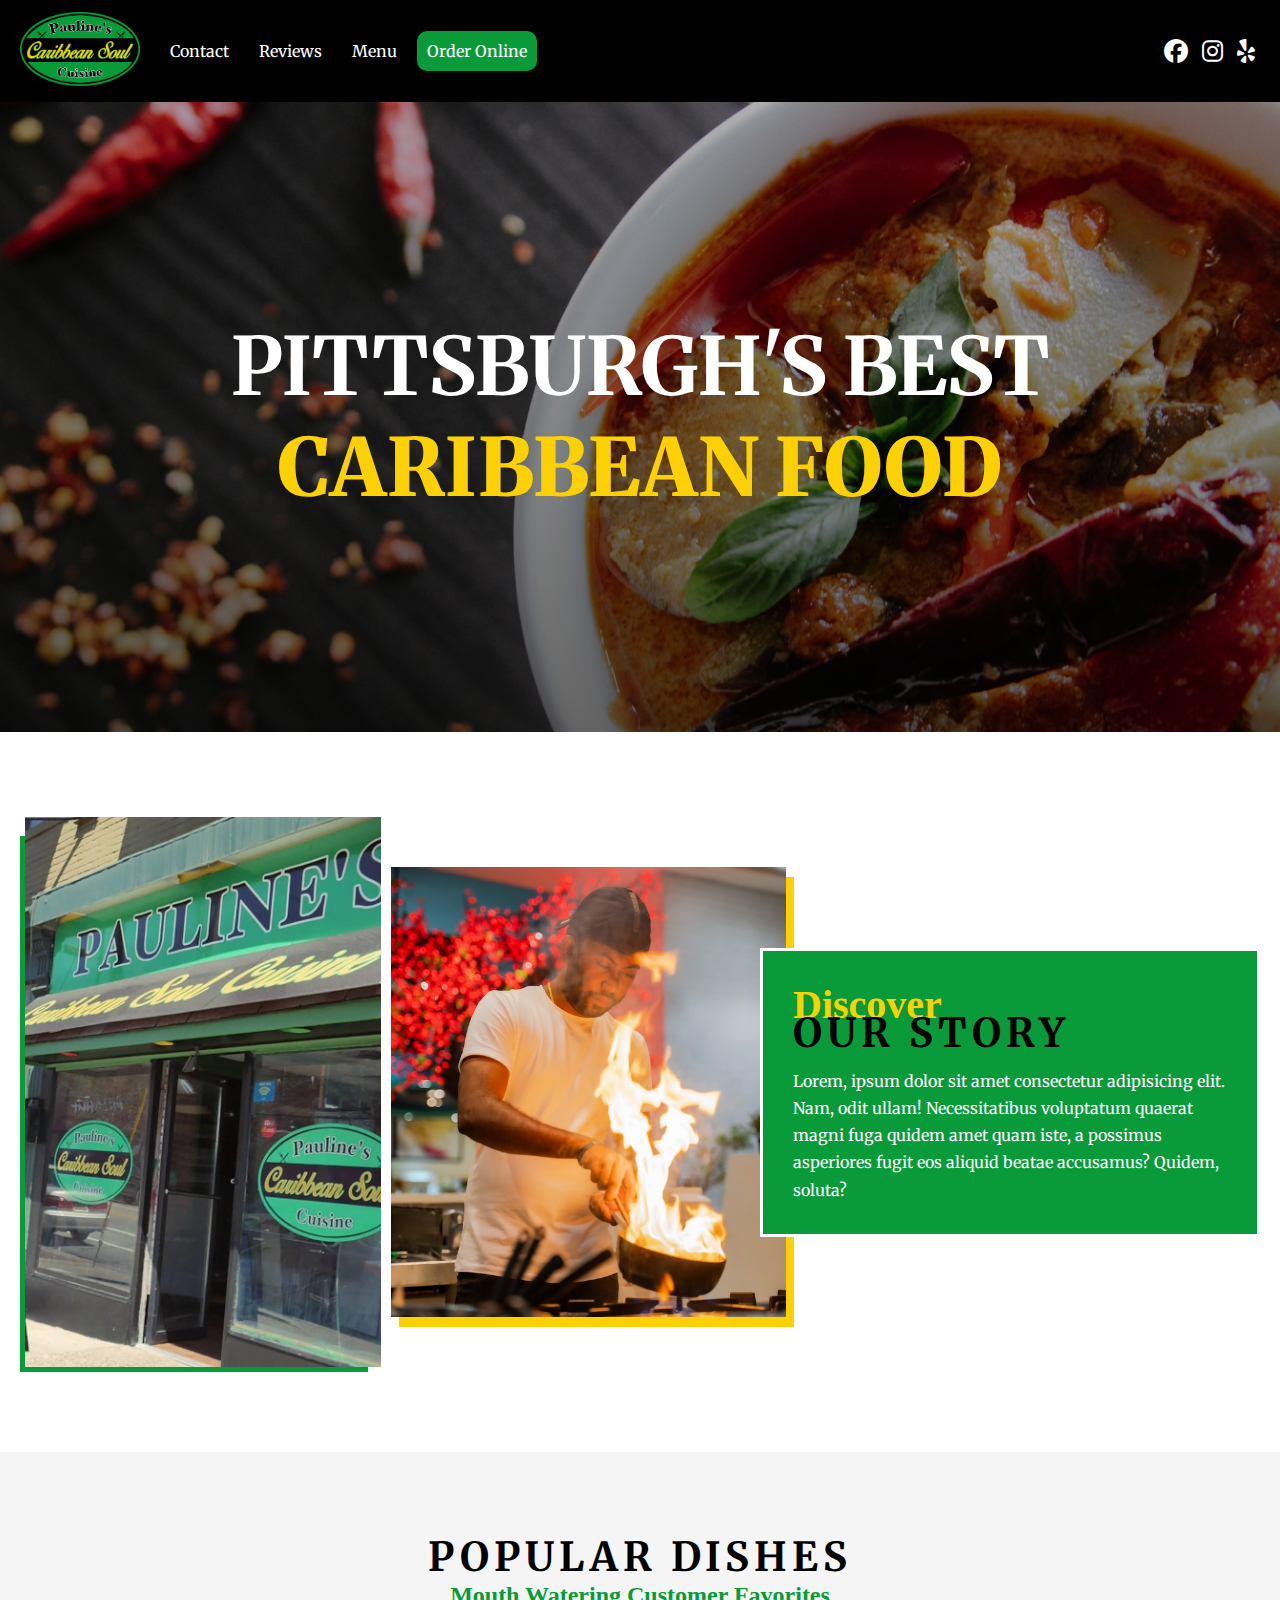
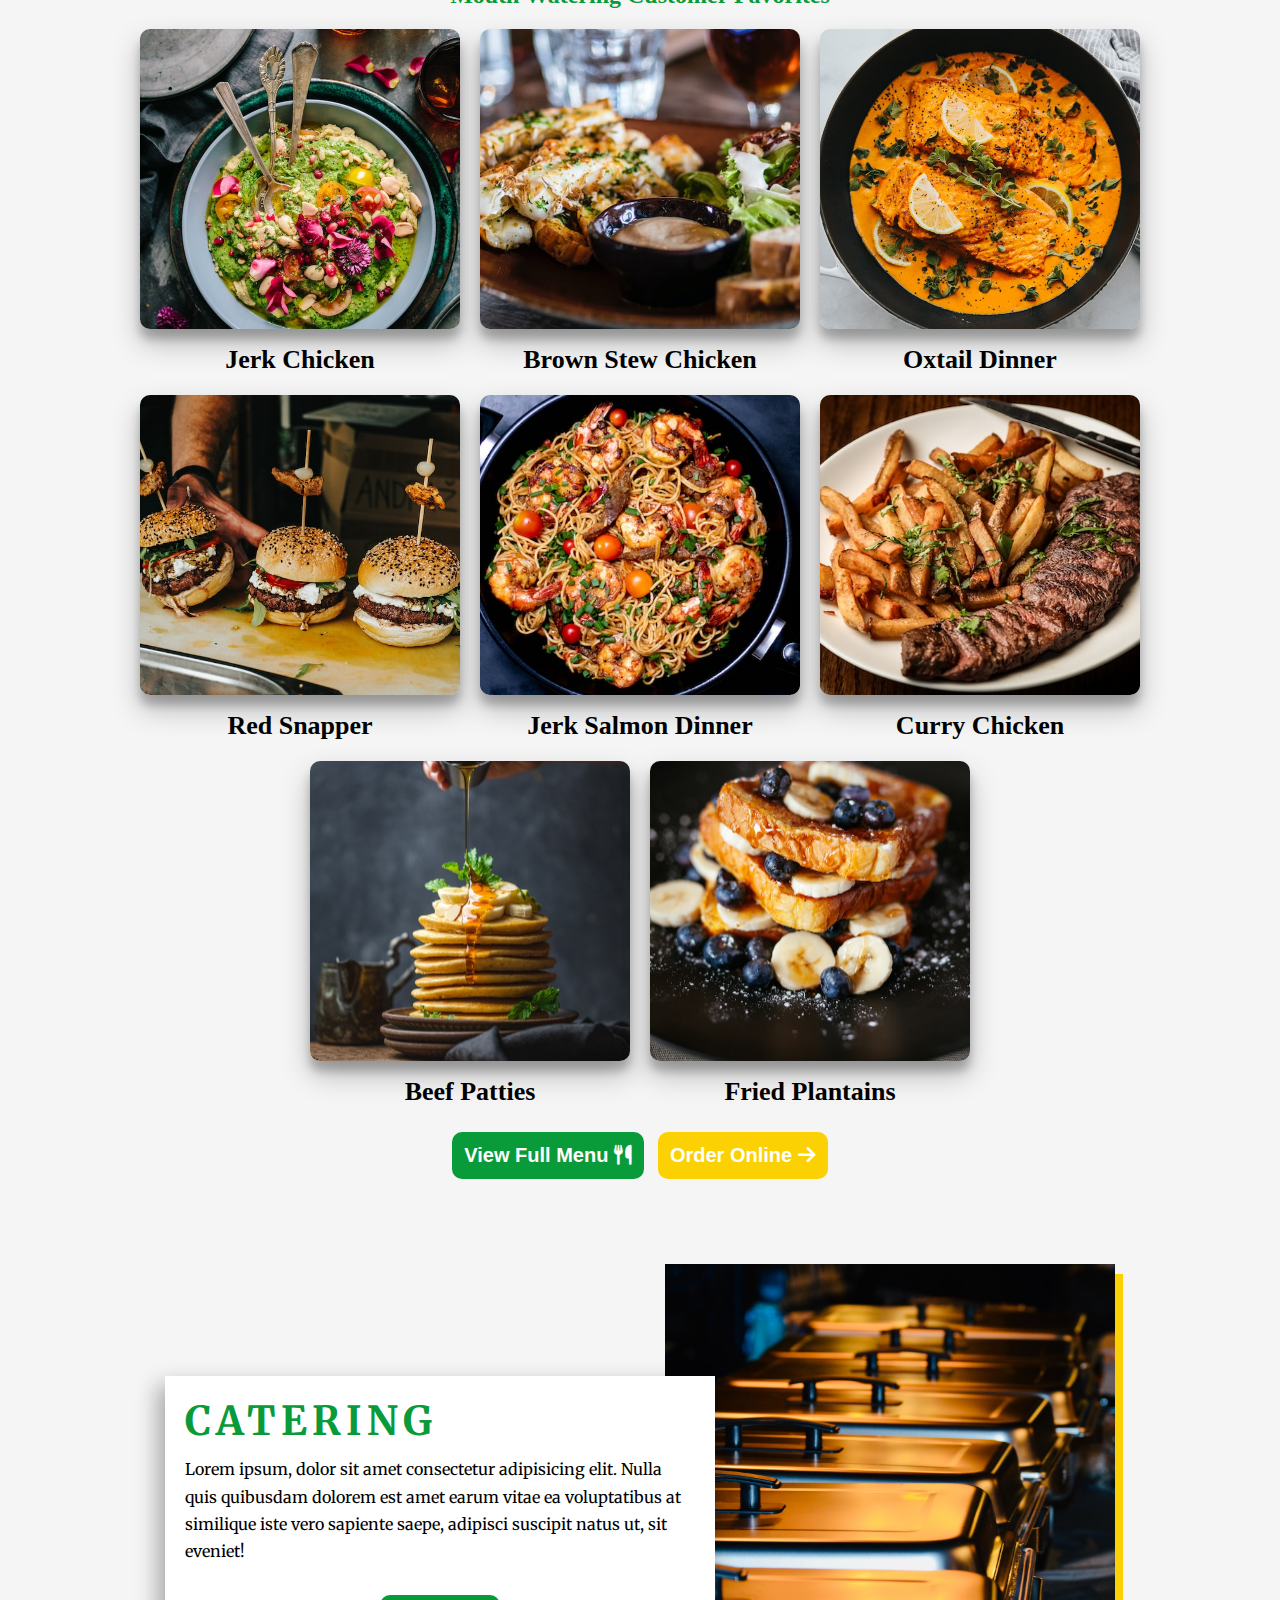
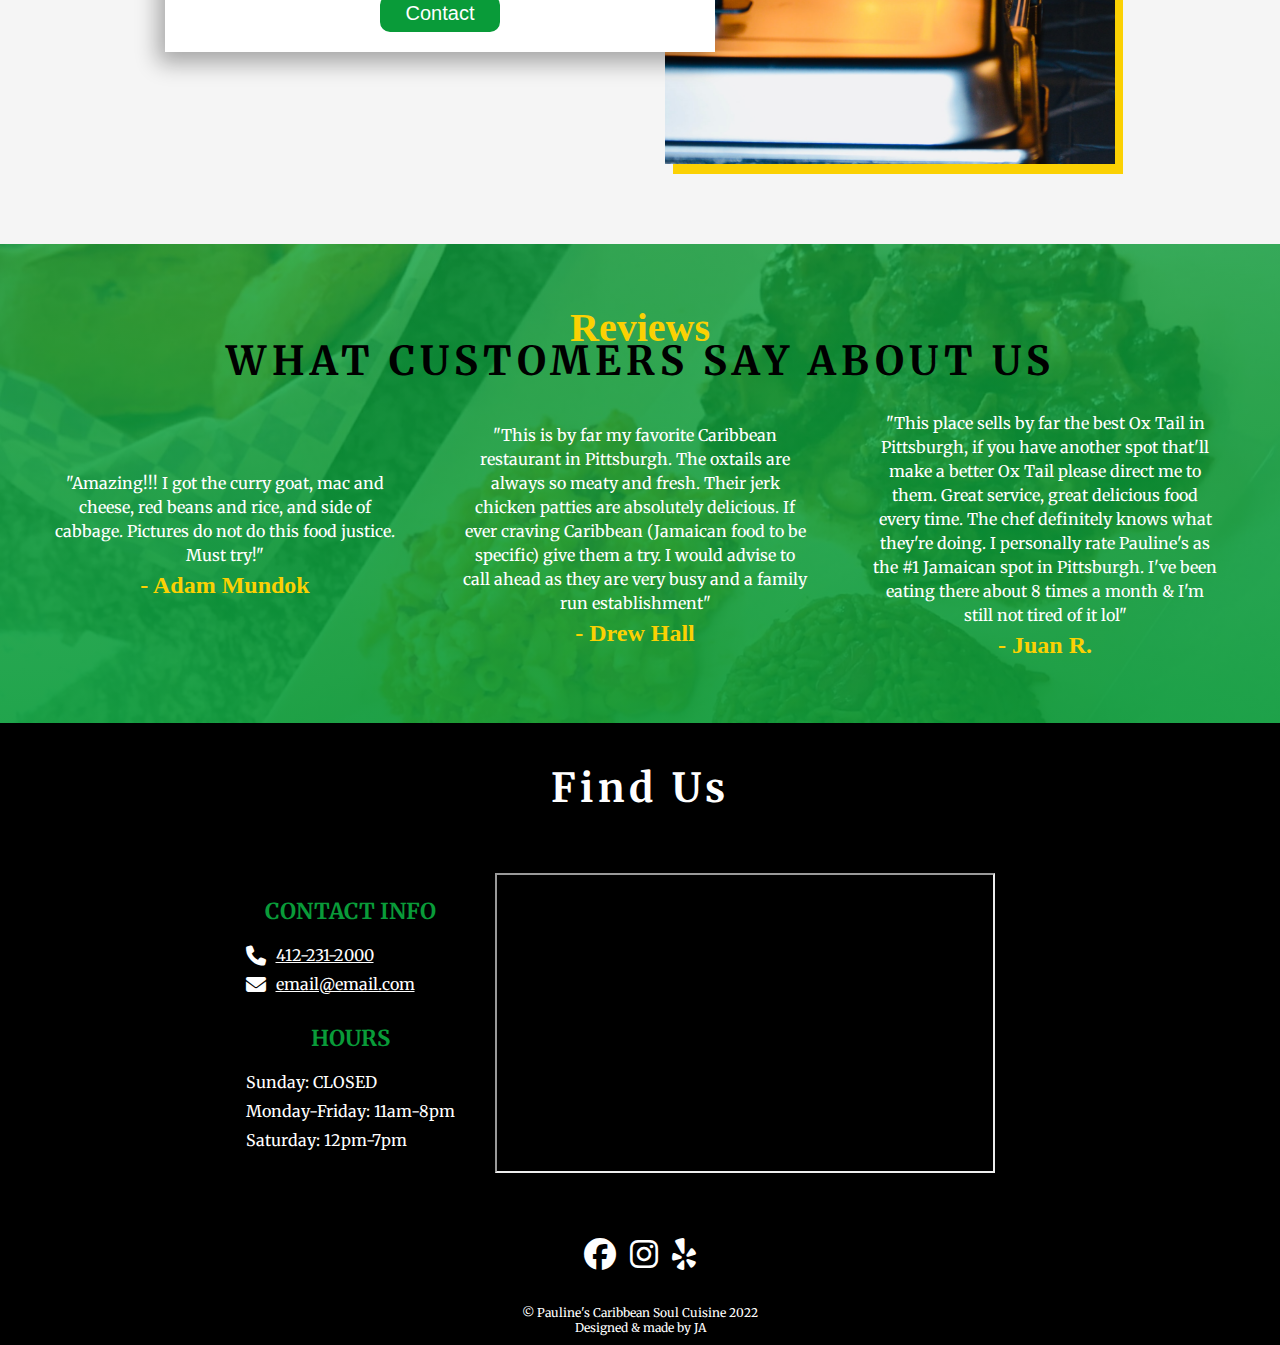
<file: index.html>
<!DOCTYPE html>
<html lang="en">
<head>
    <meta charset="UTF-8">
    <meta http-equiv="X-UA-Compatible" content="IE=edge">
    <meta name="viewport" content="width=device-width, initial-scale=1.0">
    <meta name="description" content="Pauline's Caribbean Soul Cusine is the best caribbean/jamiacan food in or around Pittsburgh. It brings authentic flavors & dsihes together that makes you feel like you're in the Caribbeans">
    <title>Paulines Caribbean Soul Cuisine | Home</title>
    <!--fafvicon-->
    <link rel="icon" href="images/logo.jpeg" type="image/icon type">
    <!--social media icons-->
    <link rel="stylesheet" href="https://cdnjs.cloudflare.com/ajax/libs/font-awesome/6.1.2/css/all.min.css">
    <!--google font-->
    <link href="https://fonts.googleapis.com/css2?family=Alex+Brush&family=Merriweather&display=swap" rel="stylesheet">
    <!--link to css file-->
    <link rel="stylesheet" href="styles.css">
    <!--------- JQUERY SCRIPT -------->
    <script src="https://ajax.googleapis.com/ajax/libs/jquery/3.5.1/jquery.min.js"></script>
</head>
<body>
    <header>
        <a href="index.html"><img src="images/logo.png" alt="Paulines Caribbean Soul Cuisine logo"></a>
        <div class="hamburger">
            <div class="bar"></div>
            <div class="bar"></div>
            <div class="bar"></div>
        </div>

        <nav class="navbar">
            <ul>
                <li><a href="#contact">Contact</a></li>
                <li><a href="index.html#reviews">Reviews</a></li>
                <li><a href="menu.html">Menu</a></li>
                <li class="order"><a href="https://food.google.com/chooseprovider?restaurantId=/g/11fjw0z1xc&g2lbs=AL1YbfXR6RM3KHdOVJWy3Yt_N_BVqF195o3GFgGLdpHqwljR3GwRXJ218bBOVo6pYaemmeC_ZY3B-Z7lGoQ_lxUYyD11pRMFp-DDnQlpaJ6XE6th7A94Gvk%3D&hl=en-US&gl=us&ssta=1&fo_m=MfohQo559jFvMWvkddHzV46uMT_RFPQ05bfKMQVr5-7IofUJMU_hT8vrWuwRMUv3d8yCO4PgMUOzJVpjPL1YMfZ3bInYwBDuMfaXTPp5KXh-&gei=bekrY-3gHv3Y5NoP66KqkAQ&ei=bekrY-3gHv3Y5NoP66KqkAQ&fo_s=OA,AH&orderType=2&sa=X&ved=2ahUKEwity8zUzKf6AhV9LFkFHWuRCkIQjYwDKAB6BAh2EAE&sei=CUAaWvNgMwe5EQSKY1CANVTr&utm_campaign&utm_source=search" 
                    target="_blank">Order Online</a></li>
            </ul>
        </nav>
        <!-----   SOCIAL MEDIA LINKS    ------>
        <div class="social-links">
            <a href="https://www.facebook.com/PCSCPittsburgh/" target="_blank"><i class="fa-brands fa-facebook fa-xl"></i></a>
            <a href="#" target="_blank"><i class="fa-brands fa-instagram fa-xl"></i></a>
            <a href="https://www.yelp.com/biz/paulines-caribbean-soul-cuisine-pittsburgh" target="_blank"><i class="fa-brands fa-yelp fa-xl"></i></a>
        </div>
    </header>

    <main>
        <!------- HERO IMAGE CONTAINER  ------->
        <section class="hero">
            <div>
                <h1 class="">Pittsburgh's Best <br><span id="words">Caribbean Food</span></h1>
            </div>
        </section>
        
        <!-------  ABOUT US SECTION  ----->
        <section class="about-us">
            <div class="about-img-box">
                <img src="images/store_front.JPG" alt="" class="about-img1">
                <img src="images/eiliv-aceron-wNQoaYCFcsI-unsplash.jpg" alt="" class="about-img2">
            </div>
            <div class="about-text">
                <h4>Discover</h4>
                <h2>Our Story</h2>
                <p>Lorem, ipsum dolor sit amet consectetur adipisicing elit. Nam, odit ullam! Necessitatibus voluptatum quaerat magni fuga quidem amet quam iste, a possimus asperiores fugit eos aliquid beatae accusamus? Quidem, soluta?</p>
            </div>
        </section>

        <!------  POPULAR DISHES SECTION  ---->
        <section class="popular-container">
            <h2>Popular Dishes</h2>
            <p class="subtext">Mouth Watering Customer Favorites</p>
                <div class="grid-gallery">
                    <div class="gallery-box">
                        <div class="gallery-item">
                            <img src="images/brooke-lark-oaz0raysASk-unsplash.jpg" alt="">
                        </div>
                        <p>Jerk Chicken</p>
                    </div>

                    <div class="gallery-box">
                        <div class="gallery-item">
                            <img src="images/davide-cantelli-jpkfc5_d-DI-unsplash.jpg" alt="">
                        </div>
                        <p>Brown Stew Chicken</p>
                    </div>

                    <div class="gallery-box">
                        <div class="gallery-item">
                            <img src="images/khloe-arledge-ND3edEmzcdQ-unsplash.jpg" alt="">
                        </div>
                        <p>Oxtail Dinner</p>
                    </div>

                    <div class="gallery-box">
                        <div class="gallery-item">
                            <img src="images/miha-rekar-ISVtBKNhJ2g-unsplash.jpg" alt="">
                        </div>
                        <p>Red Snapper</p>
                    </div>

                    <div class="gallery-box">
                        <div class="gallery-item">
                            <img src="images/olayinka-babalola-r01ZopTiEV8-unsplash.jpg" alt="">
                        </div>
                        <p>Jerk Salmon Dinner</p>
                    </div>

                    <div class="gallery-box">
                        <div class="gallery-item">
                            <img src="images/tim-toomey-pe9dvM1rQkM-unsplash.jpg" alt="">
                        </div>
                        <p>Curry Chicken</p>
                    </div>

                    <div class="gallery-box">
                        <div class="gallery-item">
                            <img src="images/chad-montano-eeqbbemH9-c-unsplash.jpg" alt="">
                        </div>
                        <p>Beef Patties</p>
                    </div>

                    <div class="gallery-box">
                        <div class="gallery-item">
                            <img src="images/joseph-gonzalez-zcUgjyqEwe8-unsplash.jpg" alt="">
                        </div>
                        <p>Fried Plantains</p>
                    </div>
                </div> 
                <a href="menu.html"><button class="menu-btn">View Full Menu <i class="fa-solid fa-utensils"></i></button></a>
                <a href="https://food.google.com/chooseprovider?restaurantId=/g/11fjw0z1xc&g2lbs=AL1YbfXR6RM3KHdOVJWy3Yt_N_BVqF195o3GFgGLdpHqwljR3GwRXJ218bBOVo6pYaemmeC_ZY3B-Z7lGoQ_lxUYyD11pRMFp-DDnQlpaJ6XE6th7A94Gvk%3D&hl=en-US&gl=us&ssta=1&fo_m=MfohQo559jFvMWvkddHzV46uMT_RFPQ05bfKMQVr5-7IofUJMU_hT8vrWuwRMUv3d8yCO4PgMUOzJVpjPL1YMfZ3bInYwBDuMfaXTPp5KXh-&gei=bekrY-3gHv3Y5NoP66KqkAQ&ei=bekrY-3gHv3Y5NoP66KqkAQ&fo_s=OA,AH&orderType=2&sa=X&ved=2ahUKEwity8zUzKf6AhV9LFkFHWuRCkIQjYwDKAB6BAh2EAE&sei=CUAaWvNgMwe5EQSKY1CANVTr&utm_campaign&utm_source=search" target="_blank"><button class="order-btn">Order Online <i class="fa-solid fa-arrow-right"></i></button></a>
        </section>

        <!-------    CATERING SECTION    -------->
        <section class="catering">
            <div class="catering-text-box" id="catering">
                <h3>Catering</h3>
                <p>Lorem ipsum, dolor sit amet consectetur adipisicing elit. Nulla quis quibusdam dolorem est amet earum vitae ea voluptatibus at similique iste vero sapiente saepe, adipisci suscipit natus ut, sit eveniet!</p>
                <div class="catering-btn-box">
                    <a href="menu.html#contact"><button class="catering-btn">Contact</button></a>
                </div>
            </div>

            <div class="catering-img-box">
                <img src="images/catering.jpg" alt="catering img">
            </div>
        </section>

        <section class="reviews-container" id="reviews">
            <h3>Reviews</h3>
            <h2>What Customers Say ABout US</h2>
                    <div class="slider">
                        <div class="slide">
                            <!-- invidiual reviews-->
                            <div class="review">
                                <p>"Amazing!!! I got the curry goat, mac and cheese, red beans and rice, and side of cabbage.
                                    Pictures do not do this food justice. Must try!"</p>
                                <h4> - Adam Mundok</h4>
                            </div>
                            <div class="review">
                                <P>"This is by far my favorite Caribbean restaurant in Pittsburgh. The oxtails are always so meaty 
                                    and fresh. Their jerk chicken patties are absolutely delicious. If ever craving Caribbean (Jamaican 
                                    food to be specific) give them a try. I would advise to call ahead as they are very busy and a family run establishment"</P>
                                <h4> - Drew Hall</h4>
                            </div>
                            <div class="review">
                                <p>"This place sells by far the best Ox Tail in Pittsburgh, if you have another spot that'll make a better Ox Tail please direct 
                                    me to them. Great service, great delicious food every time. The chef definitely knows what they're doing. I personally rate
                                    Pauline's as the #1 Jamaican spot in Pittsburgh. I've been eating there about 8 times a month & I'm still not tired of it lol"</p>
                                <h4> - Juan R.</h4>
                            </div>
                            <div class="review">
                                <p>"Pauline's Caribbean restaurant has a lot of Soul! The food is comforting and delicious. I have tried the salmon, curry chicken
                                    but my favorite dish is the oxtails. Also the Rum cake is a great way to complete your meal. Get some Soul and try Pauline's!!!"</p>
                                <h4> - Sandra F.</h4>
                            </div>
                            <div class="review">
                                <p>"Hands down the best Jamaican food in Pittsburgh. Absolutely loved the curry goat and the curry chicken. The cabbages and mac & cheese 
                                    were perfect. Will definitely order from Pauline's again."</p>
                                <h4> - Jotie</h4>
                            </div>
                        </div>

                        <!--duplicate the image slides so it flows well at end of images-->
                        <div class="slide">
                            <!-- invidiual reviews-->
                            <div class="review">
                                <p>"Amazing!!! I got the curry goat, mac and cheese, red beans and rice, and side of cabbage.
                                    Pictures do not do this food justice. Must try!"</p>
                                <h4> - Adam Mundok</h4>
                            </div>
                            <div class="review">
                                <P>"This is by far my favorite Caribbean restaurant in Pittsburgh. The oxtails are always so meaty 
                                    and fresh. Their jerk chicken patties are absolutely delicious. If ever craving Caribbean (Jamaican 
                                    food to be specific) give them a try. I would advise to call ahead as they are very busy and a family run establishment"</P>
                                <h4> - Drew Hall</h4>
                            </div>
                            <div class="review">
                                <p>"This place sells by far the best Ox Tail in Pittsburgh, if you have another spot that'll make a better Ox Tail please direct 
                                    me to them. Great service, great delicious food every time. The chef definitely knows what they're doing. I personally rate
                                    Pauline's as the #1 Jamaican spot in Pittsburgh. I've been eating there about 8 times a month & I'm still not tired of it lol"</p>
                                <h4> - Juan R.</h4>
                            </div>
                            <div class="review">
                                <p>"Pauline's Caribbean restaurant has a lot of Soul! The food is comforting and delicious. I have tried the salmon, curry chicken
                                    but my favorite dish is the oxtails. Also the Rum cake is a great way to complete your meal. Get some Soul and try Pauline's!!!"</p>
                                <h4> - Sandra F.</h4>
                            </div>
                            <div class="review">
                                <p>"Hands down the best Jamaican food in Pittsburgh. Absolutely loved the curry goat and the curry chicken. The cabbages and mac & cheese 
                                    were perfect. Will definitely order from Pauline's again."</p>
                                <h4> - Jotie</h4>
                            </div>
                        </div>
                    </div>
        </section>
    </main>

    <!-------- FOOTER ----------->
    <footer id="contact">
        <h2>Find Us</h2>
        <!------    CONTACT CONTAINER   ------->
        <div class="contact-container">
            <div>
                <div class="contact">
                    <h3 class="subheader">Contact Info</h3>
                    <p><i class="fa-solid fa-phone fa-lg"></i><a href="tel:+1-412-231-2000" class="direct">412-231-2000</a></p>
                    <p><i class="fa-solid fa-envelope fa-lg"></i><a href="mailto:#" class="direct">email@email.com</a></p>
                </div>
                
                <div class="hours">
                    <h3 class="subheader">Hours</h3>
                    <p>Sunday: CLOSED</p>
                    <P>Monday-Friday: 11am-8pm</P>
                    <p>Saturday: 12pm-7pm</p>
                </div>
            </div>
            <iframe src="https://www.google.com/maps/embed?pb=!1m18!1m12!1m3!1d12143.460085523611!2d-80.02344480982882!3d40.4561243681363!2m3!1f0!2f0!3f0!3m2!1i1024!2i768!4f13.1!3m3!1m2!1s0x8834f3aeb3890b8f%3A0xad9e0e77c859ea7f!2sPauline&#39;s%20Caribbean%20Soul%20Cuisine!5e0!3m2!1sen!2sus!4v1663903732832!5m2!1sen!2sus"  loading="lazy" referrerpolicy="no-referrer-when-downgrade"></iframe>
        </div>

        <div class="social-links">
            <a href="https://www.facebook.com/PCSCPittsburgh/" target="_blank"><i class="fa-brands fa-facebook fa-2x"></i></a>
            <a href="#" target="_blank"><i class="fa-brands fa-instagram fa-2x"></i></a>
            <a href="https://www.yelp.com/biz/paulines-caribbean-soul-cuisine-pittsburgh" target="_blank"><i class="fa-brands fa-yelp fa-2x"></i></a>
        </div>

        <div class="copyright-footer">
            <p>&#169; Pauline's Caribbean Soul Cuisine 2022</p>
            <p class="web-designer">Designed & made by JA</p>
        </div>    
    </footer>
    <!-- JAVASCRIPT FILE-->
    <script src="script.js"></script>
</body>
</html>
</file>
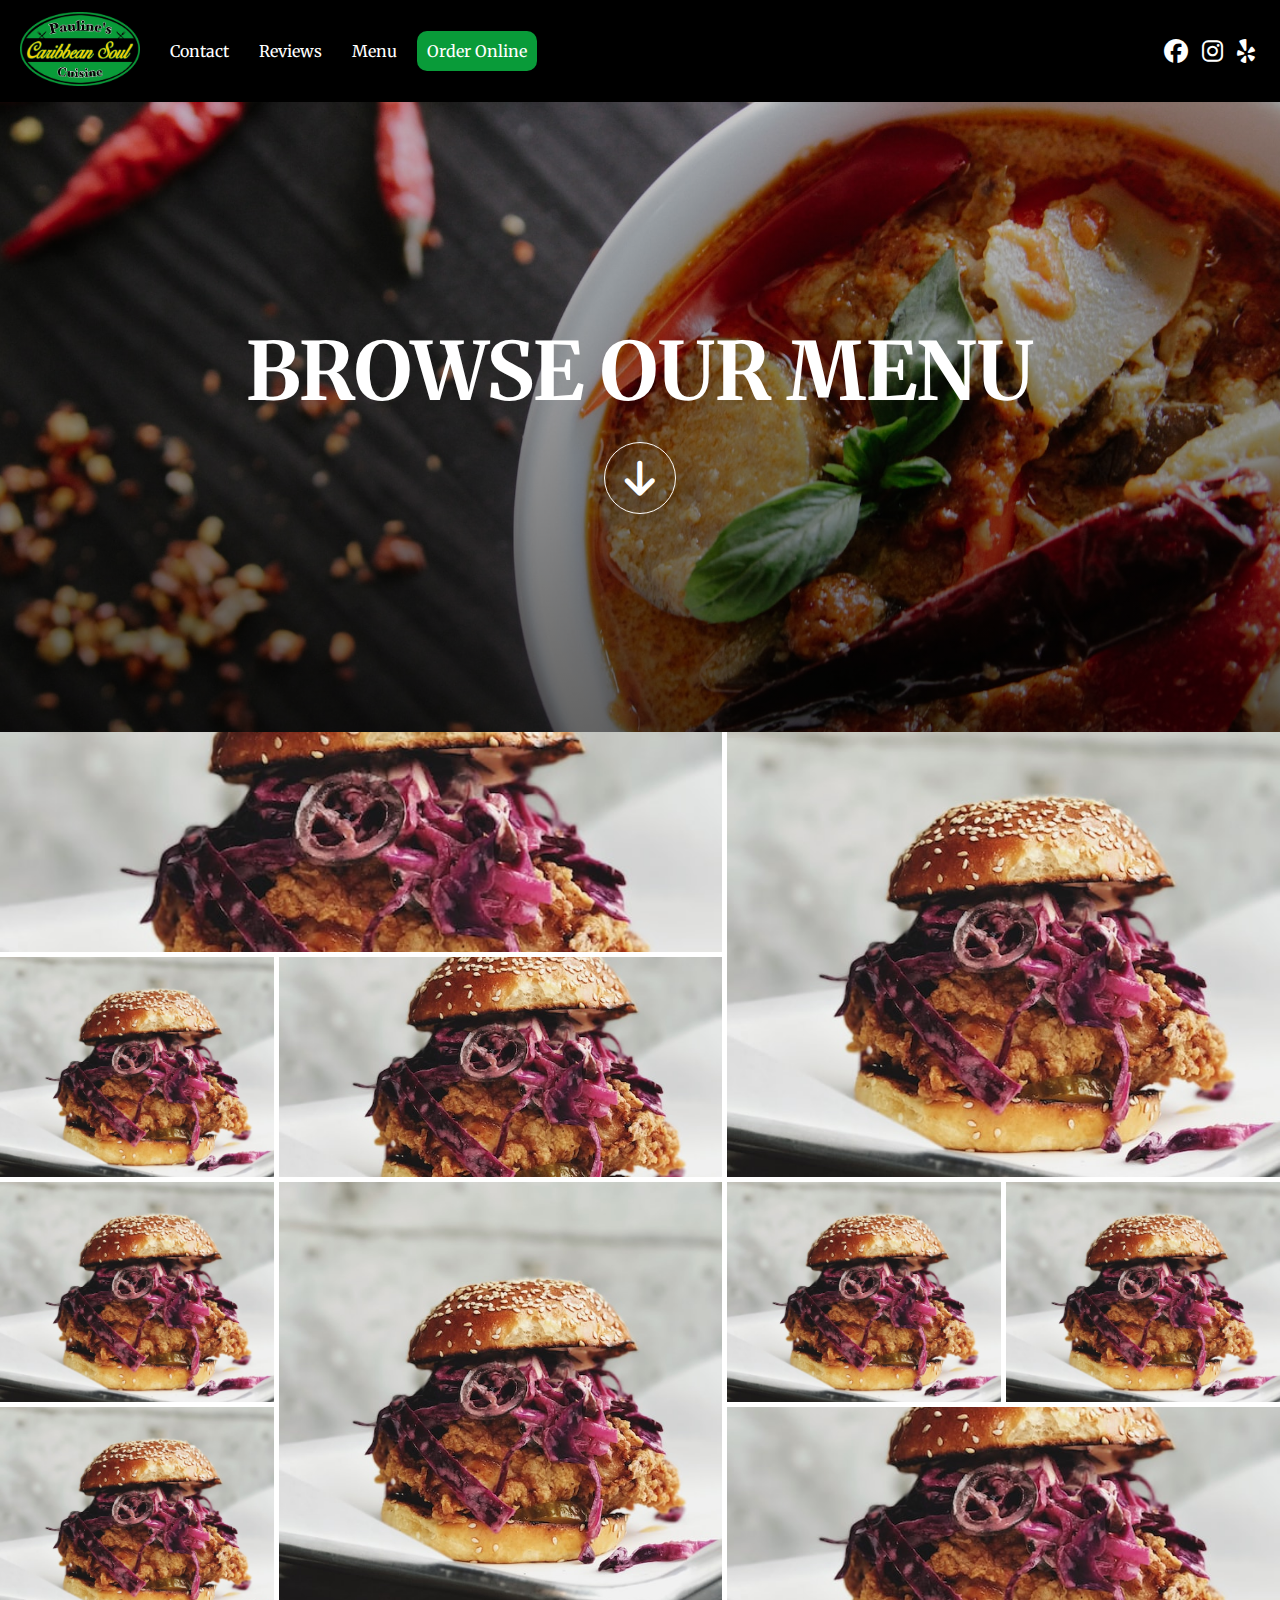
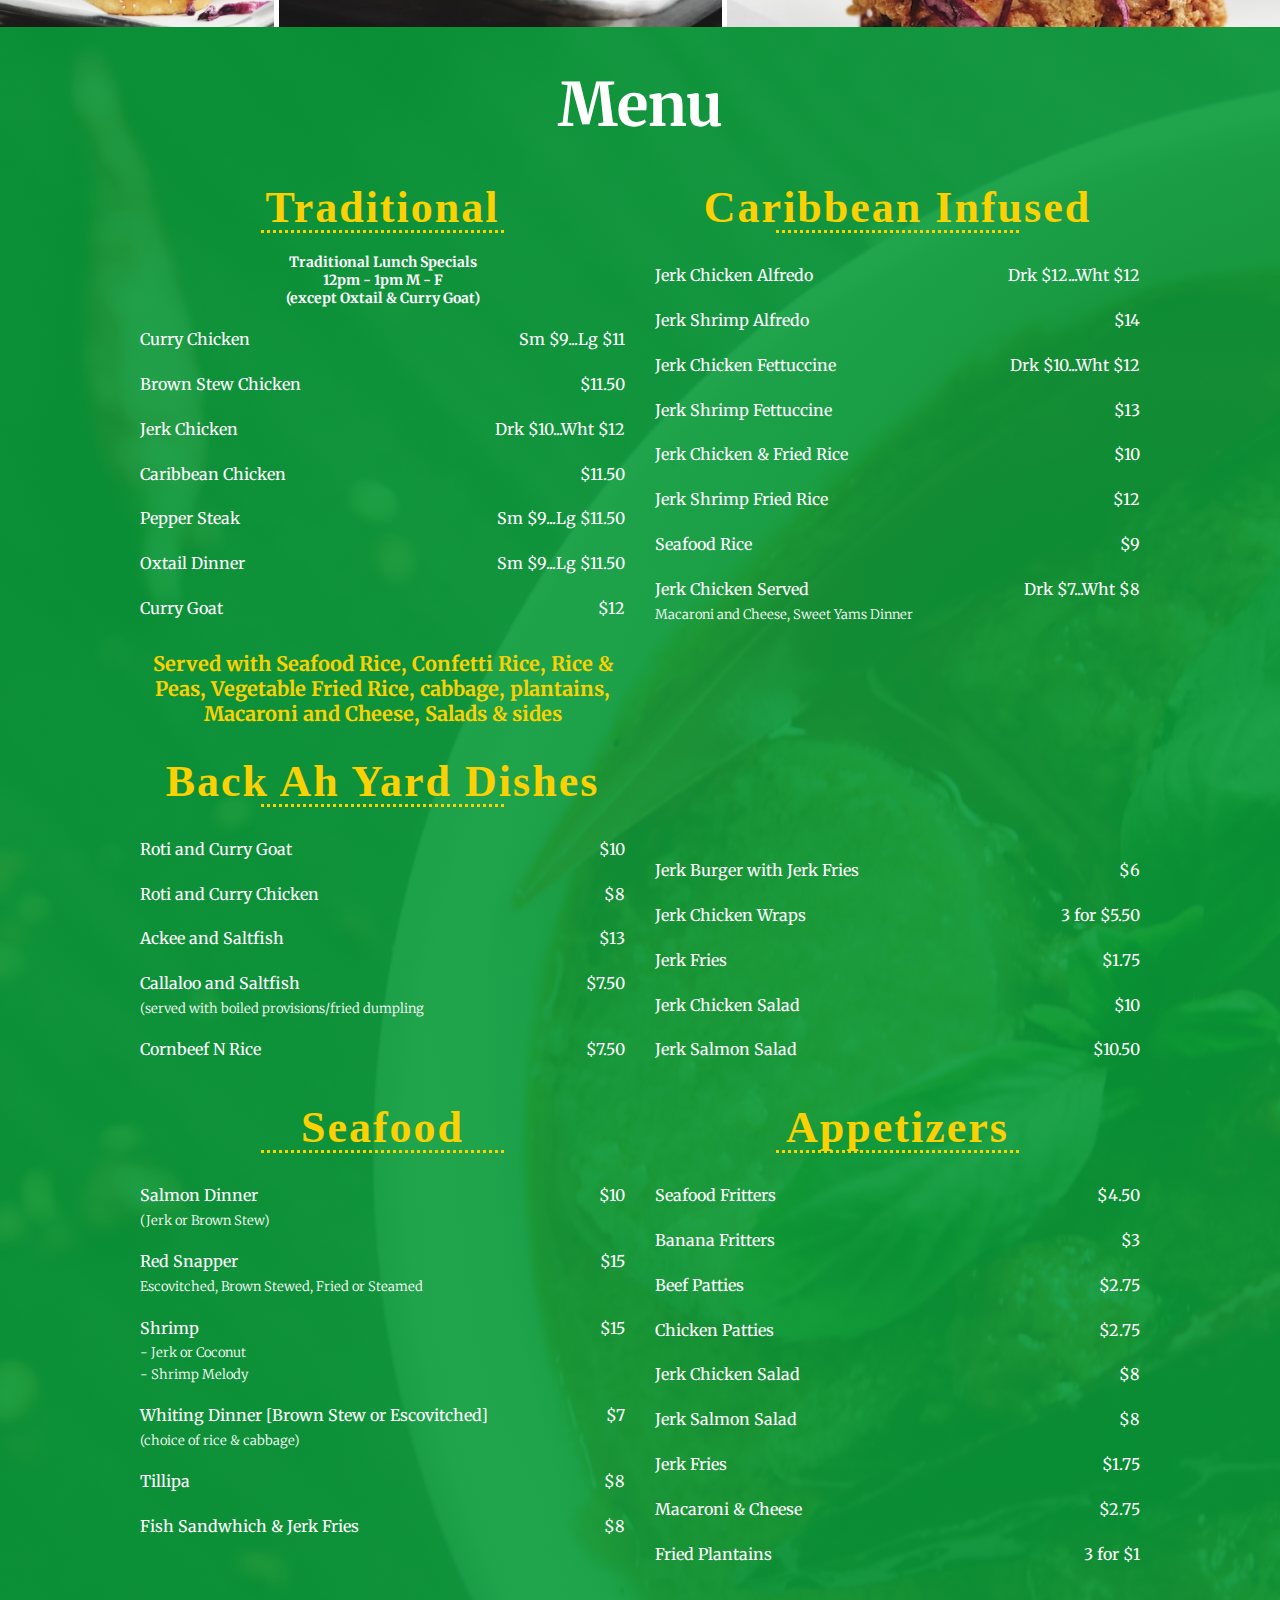
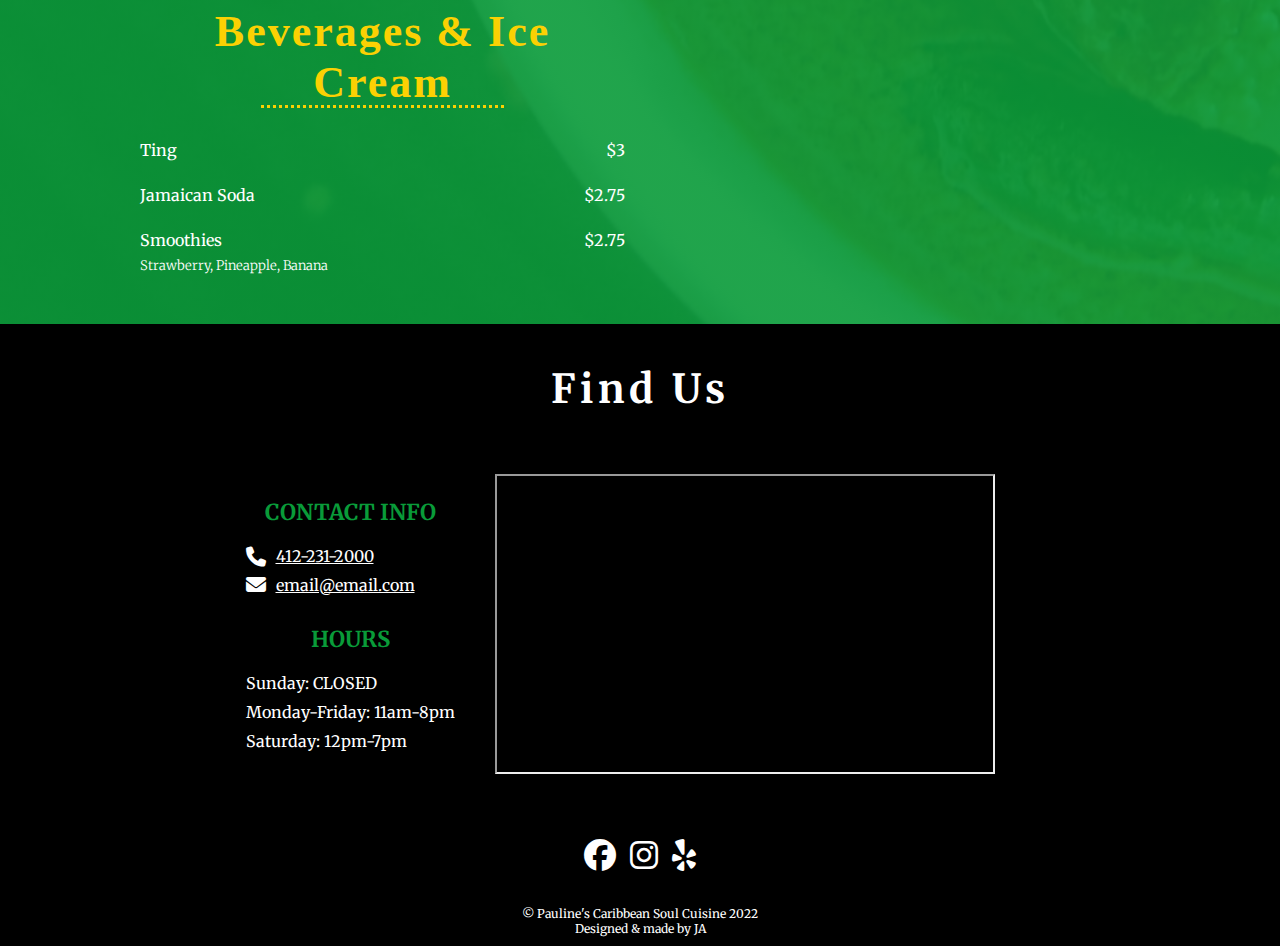
<file: menu.html>
<!DOCTYPE html>
<html lang="en">
<head>
    <meta charset="UTF-8">
    <meta http-equiv="X-UA-Compatible" content="IE=edge">
    <meta name="viewport" content="width=device-width, initial-scale=1.0">
    <meta name="description" content="Pauline's Caribbean Soul Cusine is the best caribbean/jamiacan food in or around Pittsburgh. It brings authentic flavors & dsihes together that makes you feel like you're in the Caribbeans">
    <title>Paulines Caribbean Soul Cuisine | Menu</title>
    <!--fafvicon-->
    <link rel="icon" href="images/logo.jpeg" type="image/icon type">
     <!--social media icons-->
    <link rel="stylesheet" href="https://cdnjs.cloudflare.com/ajax/libs/font-awesome/6.1.2/css/all.min.css">
    <!--google font-->
    <link href="https://fonts.googleapis.com/css2?family=Alex+Brush&family=Merriweather&display=swap" rel="stylesheet">
    <!--link to css file-->
    <link rel="stylesheet" href="menu.css">
</head>
<body>
    <header>
        <a href="index.html"><img src="images/logo.png" alt="Paulines Caribbean Soul Cuisine logo"></a>
        <div class="hamburger">
            <div class="bar"></div>
            <div class="bar"></div>
            <div class="bar"></div>
        </div>

        <nav class="navbar">
            <ul>
                <li><a href="#contact">Contact</a></li>
                <li><a href="index.html#reviews">Reviews</a></li>
                <li><a href="menu.html">Menu</a></li>
                <li class="order"><a href="https://food.google.com/chooseprovider?restaurantId=/g/11fjw0z1xc&g2lbs=AL1YbfXR6RM3KHdOVJWy3Yt_N_BVqF195o3GFgGLdpHqwljR3GwRXJ218bBOVo6pYaemmeC_ZY3B-Z7lGoQ_lxUYyD11pRMFp-DDnQlpaJ6XE6th7A94Gvk%3D&hl=en-US&gl=us&ssta=1&fo_m=MfohQo559jFvMWvkddHzV46uMT_RFPQ05bfKMQVr5-7IofUJMU_hT8vrWuwRMUv3d8yCO4PgMUOzJVpjPL1YMfZ3bInYwBDuMfaXTPp5KXh-&gei=bekrY-3gHv3Y5NoP66KqkAQ&ei=bekrY-3gHv3Y5NoP66KqkAQ&fo_s=OA,AH&orderType=2&sa=X&ved=2ahUKEwity8zUzKf6AhV9LFkFHWuRCkIQjYwDKAB6BAh2EAE&sei=CUAaWvNgMwe5EQSKY1CANVTr&utm_campaign&utm_source=search" 
                    target="_blank">Order Online</a></li>
            </ul>
        </nav>
        <!-----   SOCIAL MEDIA LINKS    ------>
        <div class="social-links">
            <a href="https://www.facebook.com/PCSCPittsburgh/" target="_blank"><i class="fa-brands fa-facebook fa-xl"></i></a>
            <a href="#" target="_blank"><i class="fa-brands fa-instagram fa-xl"></i></a>
            <a href="https://www.yelp.com/biz/paulines-caribbean-soul-cuisine-pittsburgh" target="_blank"><i class="fa-brands fa-yelp fa-xl"></i></a>
        </div>
    </header>

    <main>
        <section class="hero">
            <h1 class="bounce-in-top">Browse Our Menu</h1>
            <a href="#menu"><i class="fa-solid fa-arrow-down arrow roll-in-left"></i></a>
        </section>

        <!-----  GRID GALLERY ------>
        <section class="grid-gallery">
            <div class="grid-wrapper">
                <!--collection description-->
                <div class="grid-item">
                    <img src="images/dummy1.jpg" alt="">
                </div>
                <div class="grid-item">
                    <img src="images/dummy1.jpg" alt="">
                </div>
                <div class="grid-item">
                    <img src="images/dummy1.jpg" alt="">
                </div>
                <div class="grid-item">
                    <img src="images/dummy1.jpg" alt="">
                </div>
                <div class="grid-item">
                    <img src="images/dummy1.jpg" alt="">
                </div>
                <div class="grid-item">
                    <img src="images/dummy1.jpg" alt="">
                </div>
                <div class="grid-item">
                    <img src="images/dummy1.jpg" alt="">
                </div>
                <div class="grid-item">
                    <img src="images/dummy1.jpg" alt="">
                </div>
                <div class="grid-item">
                    <img src="images/dummy1.jpg" alt="">
                </div>
                <div class="grid-item">
                    <img src="images/dummy1.jpg" alt="">
                </div>
            </div>
        </section>

        <!-------        MENU SECTION   ---------->

        <section class="menu-container" id="menu">
            <h2 class="menu-header">Menu</h2>
            <div class="menu">
                <div>
                    <h4>Traditional</h4>
                    <h5 class="lunch-special">Traditional Lunch Specials
                        <br>
                        12pm - 1pm M - F
                        <br>
                        (except Oxtail & Curry Goat)
                    </h5>
                        <div class="menu-item">
                            <p>Curry Chicken</p>
                            <p>Sm $9...Lg $11</p>
                        </div>
                        <div class="menu-item">
                            <p>Brown Stew Chicken</p>
                            <p>$11.50</p>
                        </div>
                        <div class="menu-item">
                            <p>Jerk Chicken</p>
                            <p>Drk $10...Wht $12</p>
                        </div>
                        <div class="menu-item">
                            <p>Caribbean Chicken</p>
                            <p>$11.50</p>
                        </div>
                        <div class="menu-item">
                            <p>Pepper Steak</p>
                            <p>Sm $9...Lg $11.50</p>
                        </div>
                        <div class="menu-item">
                            <p>Oxtail Dinner</p>
                            <p>Sm $9...Lg $11.50</p>
                        </div>
                        <div class="menu-item">
                            <p>Curry Goat</p>
                            <p>$12</p>
                        </div>
                        <h6 class="traditional-details">Served with Seafood Rice, Confetti Rice, Rice & Peas, Vegetable Fried Rice,
                            cabbage, plantains, Macaroni and Cheese, Salads & sides
                        </h6>
                </div>

                <div>
                    <h4>Caribbean Infused</h4>
                    <div class="menu-item">
                        <p>Jerk Chicken Alfredo</p>
                        <p>Drk $12...Wht $12</p>
                    </div>
                    <div class="menu-item">
                        <p>Jerk Shrimp Alfredo</p>
                        <p>$14</p>
                    </div>
                    <div class="menu-item">
                        <p>Jerk Chicken Fettuccine</p>
                        <p>Drk $10...Wht $12</p>
                    </div>
                    <div class="menu-item">
                        <p>Jerk Shrimp Fettuccine</p>
                        <p>$13</p>
                    </div>
                    <div class="menu-item">
                        <p>Jerk Chicken & Fried Rice</p>
                        <p>$10</p>
                    </div>
                    <div class="menu-item">
                        <p>Jerk Shrimp Fried Rice</p>
                        <p>$12</p>
                    </div>
                    <div class="menu-item">
                        <p>Seafood Rice</p>
                        <p>$9</p>
                    </div>
                    <div class="menu-item">
                        <p>Jerk Chicken Served</p>
                        <p>Drk $7...Wht $8</p>
                    </div>
                    <p class="subtext">Macaroni and Cheese, Sweet Yams Dinner</p>
                </div>

                <div>
                    <h4>Back Ah Yard Dishes</h4>
                    <div class="menu-item">
                        <p>Roti and Curry Goat</p>
                        <p>$10</p>
                    </div>
                    <div class="menu-item">
                        <p>Roti and Curry Chicken</p>
                        <p>$8</p>
                    </div>
                    <div class="menu-item">
                        <p>Ackee and Saltfish</p>
                        <p>$13</p>
                    </div>
                    <div class="menu-item">
                        <p>Callaloo and Saltfish</p>
                        <p>$7.50</p>
                    </div>
                        <p class="subtext">(served with boiled provisions/fried dumpling</p>
                    <div class="menu-item">
                        <p>Cornbeef N Rice</p>
                        <p>$7.50</p>
                    </div>
                </div>

                <div class="normal-dishes">
                    <div class="menu-item">
                        <p>Jerk Burger with Jerk Fries</p>
                        <p>$6</p>
                    </div>
                    <div class="menu-item">
                        <p>Jerk Chicken Wraps</p>
                        <p>3 for $5.50</p>
                    </div>
                    <div class="menu-item">
                        <p>Jerk Fries</p>
                        <p>$1.75</p>
                    </div>
                    <div class="menu-item">
                        <p>Jerk Chicken Salad</p>
                        <p>$10</p>
                    </div>
                    <div class="menu-item">
                        <p>Jerk Salmon Salad</p>
                        <p>$10.50</p>
                    </div>
                </div>

                <div>
                    <h4>Seafood</h4>
                    <div class="menu-item">
                        <p>Salmon Dinner</p>
                        <p>$10</p>
                    </div>
                    <p class="subtext">(Jerk or Brown Stew)</p>
                    <div class="menu-item">
                        <p>Red Snapper</p>
                        <p>$15</p>
                    </div>
                        <p class="subtext">Escovitched, Brown Stewed, Fried or Steamed</p>
                    <div class="menu-item">
                        <p>Shrimp</p>
                        <p>$15</p>
                    </div>
                        <p class="subtext"> - Jerk or Coconut</p>
                        <p class="subtext"> - Shrimp Melody</p>
                    <div class="menu-item">
                        <p>Whiting Dinner [Brown Stew or Escovitched]</p>
                        <p>$7</p>
                    </div>
                        <p class="subtext">(choice of rice & cabbage)</p>
                    <div class="menu-item">
                        <p>Tillipa</p>
                        <p>$8</p>
                    </div>
                    <div class="menu-item">
                        <p>Fish Sandwhich & Jerk Fries</p>
                        <p>$8</p>
                    </div>
                </div>

                <div>
                    <h4>Appetizers</h4>
                    <div class="menu-item">
                        <p>Seafood Fritters</p>
                        <p>$4.50</p>
                    </div>
                    <div class="menu-item">
                        <p>Banana Fritters</p>
                        <p>$3</p>
                    </div>
                    <div class="menu-item">
                        <p>Beef Patties</p>
                        <p>$2.75</p>
                    </div>
                    <div class="menu-item">
                        <p>Chicken Patties</p>
                        <p>$2.75</p>
                    </div>
                    <div class="menu-item">
                        <p>Jerk Chicken Salad</p>
                        <p>$8</p>
                    </div>
                    <div class="menu-item">
                        <p>Jerk Salmon Salad</p>
                        <p>$8</p>
                    </div>
                    <div class="menu-item">
                        <p>Jerk Fries</p>
                        <p>$1.75</p>
                    </div>
                    <div class="menu-item">
                        <p>Macaroni & Cheese</p>
                        <p>$2.75</p>
                    </div>
                    <div class="menu-item">
                        <p>Fried Plantains</p>
                        <p>3 for $1</p>
                    </div>
                </div>

                <div>
                    <h4>Beverages & Ice Cream</h4>
                    <div class="menu-item">
                        <p>Ting</p>
                        <p>$3</p>
                    </div>
                    <div class="menu-item">
                        <p>Jamaican Soda</p>
                        <p>$2.75</p>
                    </div>
                    <div class="menu-item">
                        <p>Smoothies</p>
                        <p>$2.75</p>
                    </div>
                    <p class="subtext">Strawberry, Pineapple, Banana</p>
                </div>
            </div>
        </section>
    </main>
    
    <!-------- FOOTER ----------->
    <footer id="contact">
        <h2>Find Us</h2>
        <!------    CONTACT CONTAINER   ------->
        <div class="contact-container">
            <div>
                <div class="contact">
                    <h3 class="subheader">Contact Info</h3>
                    <p><i class="fa-solid fa-phone fa-lg"></i><a href="tel:+1-412-231-2000" class="direct">412-231-2000</a></p>
                    <p><i class="fa-solid fa-envelope fa-lg"></i><a href="mailto:#" class="direct">email@email.com</a></p>
                </div>
                
                <div class="hours">
                    <h3 class="subheader">Hours</h3>
                    <p>Sunday: CLOSED</p>
                    <P>Monday-Friday: 11am-8pm</P>
                    <p>Saturday: 12pm-7pm</p>
                </div>
            </div>
            <iframe src="https://www.google.com/maps/embed?pb=!1m18!1m12!1m3!1d12143.460085523611!2d-80.02344480982882!3d40.4561243681363!2m3!1f0!2f0!3f0!3m2!1i1024!2i768!4f13.1!3m3!1m2!1s0x8834f3aeb3890b8f%3A0xad9e0e77c859ea7f!2sPauline&#39;s%20Caribbean%20Soul%20Cuisine!5e0!3m2!1sen!2sus!4v1663903732832!5m2!1sen!2sus"  loading="lazy" referrerpolicy="no-referrer-when-downgrade"></iframe>
        </div>

        <div class="social-links">
            <a href="https://www.facebook.com/PCSCPittsburgh/" target="_blank"><i class="fa-brands fa-facebook fa-2x"></i></a>
            <a href="#" target="_blank"><i class="fa-brands fa-instagram fa-2x"></i></a>
            <a href="https://www.yelp.com/biz/paulines-caribbean-soul-cuisine-pittsburgh" target="_blank"><i class="fa-brands fa-yelp fa-2x"></i></a>
        </div>

        <div class="copyright-footer">
            <p>&#169; Pauline's Caribbean Soul Cuisine 2022</p>
            <p class="web-designer">Designed & made by JA</p>
        </div>   
    </footer>
    <!-- JAVASCRIPT FILE-->
    <script src="script.js"></script>
</body>
</html>
</file>
<file: styles.css>
@import url("main.css");

.hero {
    background: linear-gradient(to bottom, rgba(0, 0, 0, 0.3), rgba(0, 0, 0, 0.6)),
    url("images/emy-XoByiBymX20-unsplash.jpg") no-repeat center center fixed; 
    -webkit-background-size: cover;
    -moz-background-size: cover;
    -o-background-size: cover;
    background-size: cover;
    height: 70vh;
    display: flex;
    align-items: center;
    justify-content: center;
    flex-direction: column;

    font-size: 40px;
    font-weight: 900;
    text-transform: uppercase;
    color: white;
    text-align: center;
}


.hero span {
    color: var(--secondary-color);
    font-weight: 900;
}

/*

ABOUT US SECTION

*/

.about-us {
    display: flex;
    align-items: center;
    justify-content: center;
    padding: 80px 20px;
}

.about-img-box {
    display: flex;
    align-items: center;
    overflow: auto;
}

.about-img1 {
    width: 45%;
    height: 550px;
    object-fit: cover;
    margin: 5px;
    box-shadow: -11px 17px 0px -2px var(--primary-color);
    -webkit-box-shadow: -11px 17px 0px -2px var(--primary-color);
    -moz-box-shadow: -11px 17px 0px -2px var(--primary-color);
}

.about-img2 {
    width: 50%;
    height: 450px;
    object-fit: cover;
    margin: 5px;
    box-shadow: 8px 10px 0px 0px var(--secondary-color);
    -webkit-box-shadow: 8px 10px 0px 0px var(--secondary-color);
    -moz-box-shadow: 8px 10px 0px 0px var(--secondary-color);
}

.about-text {
    max-width: 500px;
    padding: 30px;
    background-color: var(--primary-color);
    margin-left: -50px;
    color: white;
    border: 3px solid white;
}

.about-text h4 {
    font-size: 40px;
    margin-bottom: -20px;
    font-family: var(--secondary-font);
    color: var(--secondary-color);
}

.about-text h2 {
    font-size: 40px;
    text-transform: uppercase;
    letter-spacing: 5px;
    padding-bottom: 10px;
    color: black;
}

.about-text p, 
.catering-text-box p  {
    line-height: 1.7;
}

/*
POPULAR DISHES SECTION
*/

.popular-container {
    padding: 80px 20px;
    background-color: #F5F5F5;
    text-align: center;
}

.popular-container h2 {
    font-size: 40px;
    text-transform: uppercase;
    letter-spacing: 5px;
}

.subtext {
    color: var(--primary-color);
    font-weight: 900;
    font-size: 24px;
    font-family: var(--secondary-font);
}

.grid-gallery {
    padding: 20px 0;
    display: flex;
    flex-wrap: wrap;
    justify-content: center;
    gap: 20px;
}

.gallery-box {
    text-align: center;
}

.gallery-box p {
    font-size: 26px;
    font-weight: bolder;
    font-family: var(--secondary-font);
    margin-top: 16px;
}


.gallery-item {
    width: 320px;
    height: 300px;
    border-radius: 10px;
    overflow: hidden;
    margin-bottom: 10px;
    box-shadow: rgba(0, 0, 0, 0.25) 0px 14px 28px, rgba(0, 0, 0, 0.22) 0px 10px 10px;
}

.gallery-item img {
    width: 100%;
    height: 100%;
    object-fit: cover;
    transition: transform .5s ease-out;
}

.gallery-item img:hover {
    transform: scale(1.2);
    cursor: zoom-in;
}


.menu-btn,
.order-btn {
    font-size: 20px;
    font-weight: 700;
    padding: 10px;
    cursor: pointer;
    transition: .4s ease-in-out;
    color: white;
    margin: 5px;
    border-radius: 10px;
}

.menu-btn {
    background-color: var(--primary-color);
    border: 2px solid var(--primary-color);
}

.menu-btn:hover {
    box-shadow: inset 200px 0 0 0 #F5F5F5;
    color: var(--primary-color);
    cursor: pointer;
}

.order-btn {
    background-color: var(--secondary-color);
    border: 2px solid  var(--secondary-color);
}

.order-btn:hover {
    box-shadow: inset 180px 0 0 0 #F5F5F5;
    color: var(--secondary-color);
    cursor: pointer;
}

/*

CATERING CONTAINER

*/

.catering {
    display: flex;
    align-items: center;
    justify-content: center;
    flex-wrap: wrap-reverse;
    background-color: #F5F5F5;
    padding: 0 20px 80px 20px;
}

.catering-img-box {
    width: 450px;
    height: 500px;
}

.catering img {
    width: 100%;
    height: 100%;
    object-fit: cover;
    box-shadow: 8px 10px 0px 0px var(--secondary-color);
    -webkit-box-shadow: 8px 10px 0px 0px var(--secondary-color);
    -moz-box-shadow: 8px 10px 0px 0px var(--secondary-color);
}

.catering-text-box {
    background-color: white;
    max-width: 550px;
    display: flex;
    flex-direction: column;
    margin-right: -50px;
    z-index: 1;
    padding: 20px;
    box-shadow: -6px 10px 21px 1px rgba(0,0,0,0.32);
    -webkit-box-shadow: -6px 10px 21px 1px rgba(0,0,0,0.32);
    -moz-box-shadow: -6px 10px 21px 1px rgba(0,0,0,0.32);
}

.catering-text-box h3 {
    font-size: 40px;
    text-transform: uppercase;
    letter-spacing: 5px;
    padding-bottom: 10px;;
    letter-spacing: 5px;
    color: var(--primary-color);
}

.catering-btn-box {
    text-align: center;
}

.catering-btn {
    padding: 5px 24px;
    margin-top: 30px;
    font-size: 20px;
    margin-top: 30px;
    border-radius: 10px;
    background: var(--primary-color);
    border: 2px solid var(--primary-color);
    transition: color .2s ease-in-out;
    color: white;
    text-align: center;
}

.catering-btn:hover {
    color: black;
    cursor: pointer;
}


/*

REVIEWS CONTAINER

*/

.reviews-container {
    background: linear-gradient(to bottom, rgba(9, 155, 57, 0.8), rgba(9, 155, 57, 0.9)),
    url("images/dinner_food.jpeg") no-repeat center center; 
    -webkit-background-size: cover;
    -moz-background-size: cover;
    -o-background-size: cover;
    background-size: cover;
    padding: 60px 20px;
}

.reviews-container h3 {
    text-align: center;
    font-size: 40px;
    font-family: var(--secondary-font);
    color: var(--secondary-color);
    margin-bottom: -15px;
}

.reviews-container h2 {
    font-size: 40px;
    text-align: center;
    text-transform: uppercase;
    margin-bottom: 25px;
    letter-spacing: 5px;
}


.slider {
    position: relative;
    display: flex; /*puts both groups of slide images next to each other*/
    align-items: center;
    overflow: hidden; /*makes image carousel stay within container*/
}


.slide {
    height: 100%;
    display: flex;
    align-items: center;
    animation: slideshow 75s linear infinite;
}


.review {
    color: white;
    height: 100%;
    width: 350px;
    text-align: center;
    line-height: 1.5;
    margin: 0 30px;
}

.review h4 {
    font-size: 24px;
    color: var(--secondary-color);
    font-family: var(--secondary-font);
}



@keyframes slideshow {
    0% {
        transform: translateX(0);
    }
    100% {
        transform: translateX(
        -100%
    ); /*negative number makes it go from right to left instead of left to right*/
    }
}

/* screen size when catering section wraps*/
@media (max-width: 1014px)  {
    .catering-img-box {
        height: 400px;
        width: 90vw;
    }

    .catering-text-box {
        width: 80vw;
        margin: -20px 0 0 0;
    }
}

@media (max-width: 840px) {
    .about-us {
        flex-direction: column;
    }

    .about-text {
        margin: -45px 0 0 0;
    }
}

@media (max-width: 768px ) {
    .hero {
        background-attachment: scroll;
    }
}

@media (max-width: 576px) {
    .hero {
        font-size: 28px;
    }

    .about-text {
        width: 90vw;
    }

    .popular-container h2 {
        font-size: 34px;
    }

    .reviews-container h2 {
        font-size: 34px;
    }
}
</file>
<file: menu.css>
@import url("main.css");

.hero {
    background: linear-gradient(to bottom, rgba(0, 0, 0, 0.2), rgba(0, 0, 0, 0.6)),
    url("images/emy-XoByiBymX20-unsplash.jpg") no-repeat center center fixed; 
    -webkit-background-size: cover;
    -moz-background-size: cover;
    -o-background-size: cover;
    background-size: cover;
    height: 70vh;
    display: flex;
    align-items: center;
    justify-content: center;
    flex-direction: column;

    font-size: 40px;
    text-transform: uppercase;
    color: white;
    text-align: center;
}

.hero h1 {
    padding-bottom: 20px;
}

.bounce-in-top {
	-webkit-animation: bounce-in-top 1s both;
	animation: bounce-in-top 1s both;
}

/* ----------------------------------------------
 * Generated by Animista on 2022-9-22 22:31:26
 * Licensed under FreeBSD License.
 * See http://animista.net/license for more info. 
 * w: http://animista.net, t: @cssanimista
 * ---------------------------------------------- */

/**
 * ----------------------------------------
 * animation bounce-in-top
 * ----------------------------------------
 */
@keyframes bounce-in-top {
    0% {
        -webkit-transform: translateY(-500px);
        transform: translateY(-500px);
        -webkit-animation-timing-function: ease-in;
        animation-timing-function: ease-in;
        opacity: 0;
    }
    38% {
        -webkit-transform: translateY(0);
        transform: translateY(0);
        -webkit-animation-timing-function: ease-out;
        animation-timing-function: ease-out;
        opacity: 1;
    }
    55% {
        -webkit-transform: translateY(-65px);
        transform: translateY(-65px);
        -webkit-animation-timing-function: ease-in;
        animation-timing-function: ease-in;
    }
    72% {
        -webkit-transform: translateY(0);
        transform: translateY(0);
        -webkit-animation-timing-function: ease-out;
        animation-timing-function: ease-out;
    }
    81% {
        -webkit-transform: translateY(-28px);
        transform: translateY(-28px);
        -webkit-animation-timing-function: ease-in;
        animation-timing-function: ease-in;
    }
    90% {
        -webkit-transform: translateY(0);
        transform: translateY(0);
        -webkit-animation-timing-function: ease-out;
        animation-timing-function: ease-out;
    }
    95% {
        -webkit-transform: translateY(-8px);
        transform: translateY(-8px);
        -webkit-animation-timing-function: ease-in;
        animation-timing-function: ease-in;
    }
    100% {
        -webkit-transform: translateY(0);
        transform: translateY(0);
        -webkit-animation-timing-function: ease-out;
        animation-timing-function: ease-out;
    }
}

.arrow {
    padding: 15px 20px;
    border: 1px solid white;
    border-radius: 50%; 
    color: white;
}


.roll-in-left {
	-webkit-animation: roll-in-left 0.8s ease-out 1s both;
	animation: roll-in-left 0.8s ease-out 1s both;
}

@-webkit-keyframes roll-in-left {
    0% {
        -webkit-transform: translateX(-800px) rotate(-540deg);
        transform: translateX(-800px) rotate(-540deg);
        opacity: 0;
    }
    100% {
        -webkit-transform: translateX(0) rotate(0deg);
        transform: translateX(0) rotate(0deg);
        opacity: 1;
    }
}

/*

IMAGE GRID GALLERY

*/

.grid-wrapper {
    display: grid;
    grid-template-columns: repeat(auto-fit(250px, 1fr));
    grid-auto-rows: 220px; /*gives height to each grid item w/o disrupting flow like it would if
    you gave ther grid-container divs a fixed height*/
    grid-auto-flow: dense;
    gap: 5px;
}

.grid-wrapper div:nth-of-type(1) {
    grid-column: 1 / 3;
}

.grid-wrapper div:nth-of-type(2) {
    grid-column: 3 / 5;
    grid-row: 1 / 3;
}

.grid-wrapper div:nth-of-type(4) {
    grid-column: 2 / 3;
    grid-row: 3 / 5;
}

.grid-wrapper div:nth-of-type(10) {
    grid-column: 3 / 5;
}

/*makes items fit into grid boxes*/
.grid-item img {
    width: 100%;
    height: 100%;
    object-fit: cover;
}

/*

MENU CONTAINER

*/

.menu-container {
    background: linear-gradient(to bottom, rgba(9, 155, 57, 0.9), rgba(9, 155, 57, 0.9)),
    url("images/emy-XoByiBymX20-unsplash.jpg") no-repeat center; 
    -webkit-background-size: cover;
    -moz-background-size: cover;
    -o-background-size: cover;
    background-size: cover;
    padding: 40px;
}

.menu-header {
    font-size: 60px;
    padding-bottom: 40px;
    color: white;
    text-align: center;
}

.menu h4 {
    font-family: var(--secondary-font);
    font-size: 44px;
    text-align: center;
    color: var(--secondary-color);
    position: relative;
    letter-spacing: 2px;
    margin-bottom: 20px;
}

.menu h4:before{
    content: "";
    position: absolute;
    width: 50%;
    height: 2px;
    bottom: 0;
    left: 25%;
    border-bottom: 3px dotted var(--secondary-color);
}

.menu {
    display: grid;
    grid-template-columns: repeat(auto-fit, minmax(380px, 1fr));
    gap: 30px;
    color: white;
    max-width: 1000px;
    margin: 0 auto;
}

.menu p {
    line-height: 2.8;
}

.menu-item {
    display: flex;
    justify-content: space-between;
}

.traditional-details {
    color: var(--secondary-color);
    font-size: 20px;
    text-align: center;
    margin-top: 20px;
}

.subtext {
    font-size: 13px;
    margin-top: -15px;
    font-weight: 300;
}

.lunch-special {
    font-weight: bolder;
    margin: 10px 0;
    font-size: 14px;
    text-align: center;
}

.normal-dishes {
    display: flex;
    flex-direction: column;
    justify-content: end;
}

@media (max-width: 768px ) {
    .hero {
        background-attachment: scroll;
    }
}

@media (max-width: 600px) {
    .grid-wrapper div:nth-of-type(1) {
        grid-column: span 1;
    }
    
    .grid-wrapper div:nth-of-type(2) {
        grid-column: span 1;
        grid-row: span 1;
    }
    
    .grid-wrapper div:nth-of-type(4) {
        grid-column: span 1;
        grid-row: span 1;
    }
    
    .grid-wrapper div:nth-of-type(10) {
        grid-column: span 1;
    }
}

@media (max-width: 576px) {
    .hero {
        font-size: 28px;
    }
}
</file>
